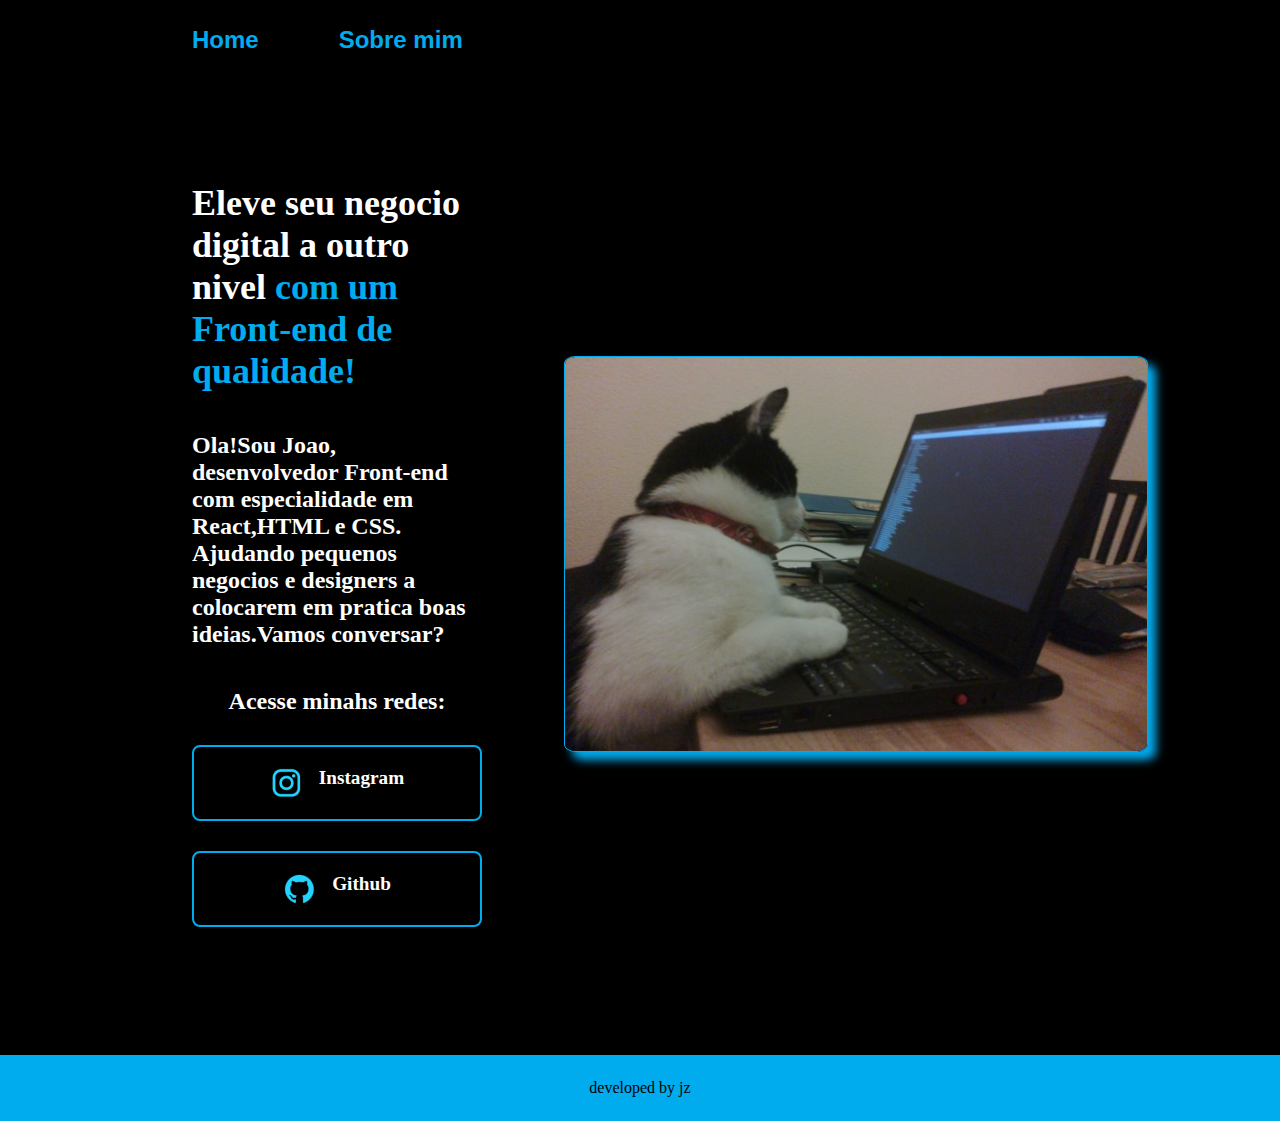
<file: index.html>
<!DOCTYPE html>
<html lang="pt-br">

<head>
    <meta charset="UTF-8">
    <meta http-equiv="X-UA-Compatible" content="IE=edge">
    <meta name="viewport" content="width=device-width, initial-scale=1.0">
    <title>Portifolio</title>
    <link rel="stylesheet" href="styles/style.css">
</head>
    <header class="cabecalho">
        <nav class="cabecalho__menu">
            <a href="index.html" class="cabecalho__menu__link">Home</a>
            <a href="about.html" class="cabecalho__menu__link">Sobre mim</a>
        </nav>
    </header>
    <body>
        <main class="apresentacao">
            <section class="apresentacao__conteudo">
                <h1 class="apresentacao__conteudo__titulo">Eleve seu negocio digital a outro nivel <strong class="titulo-destaque">com um Front-end de
                qualidade!</strong></h1>
                <p class="apresentacao__conteudo__texto">Ola!Sou Joao, desenvolvedor Front-end com especialidade em <strong>React,HTML e CSS.</strong> Ajudando pequenos
                negocios e designers a colocarem em pratica boas ideias.Vamos conversar?</p>
                <div class="apresentacao__botoes">
                    <h2 class="apresentacao__botoes__titulos">Acesse minahs redes:</h2>
                    <a href="https://github.com/jzreis" class="apresentacao__botoes__estilo"><img src="imagens/instagram.png">Instagram</a>
                    <a href="https://github.com/jzreis" class="apresentacao__botoes__estilo"><img src="imagens/github.png">Github</a>
                </div>
            </section>

            <img src="imagens/R.jpg" alt="siuu, doguinho contente" class="foto__perfil">
        </main>
        <footer class="rodape">
            <p>developed by jz</p>
        </footer>
    </body>
</html>
</file>
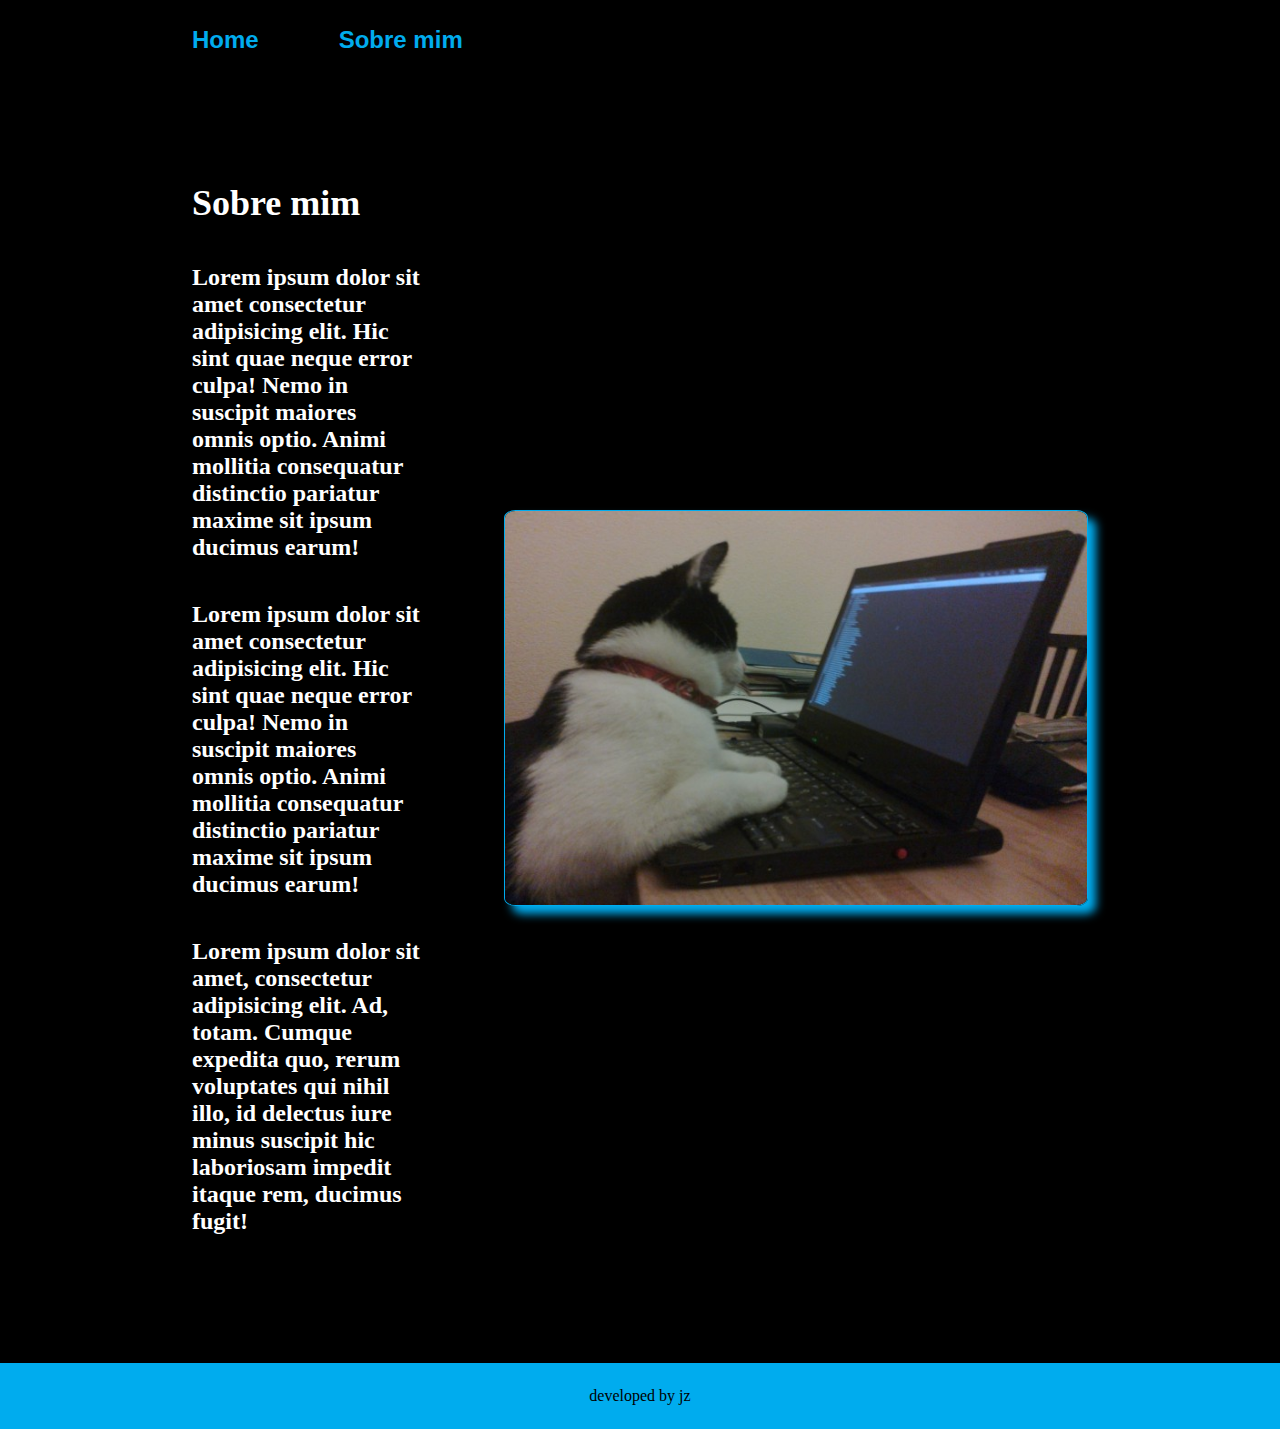
<file: about.html>
<!DOCTYPE html>
<html lang="pt-br">
<head>
    <meta charset="UTF-8">
    <meta http-equiv="X-UA-Compatible" content="IE=edge">
    <meta name="viewport" content="width=device-width, initial-scale=1.0">
    <title>Sobre mim</title>
    <link rel="stylesheet" href="styles/style.css">
</head>
<body>
        <header class="cabecalho">
            <nav class="cabecalho__menu">
                <a href="index.html" class="cabecalho__menu__link">Home</a>
                <a href="about.html" class="cabecalho__menu__link">Sobre mim</a>
            </nav>
        </header>
        <main class="apresentacao">
            <section class="apresentacao__conteudo">
                <h1 class="apresentacao__conteudo__titulo">Sobre mim</h1>
                <p  class="apresentacao__conteudo__texto">Lorem ipsum dolor sit amet consectetur adipisicing elit. Hic sint quae neque error culpa! Nemo in suscipit maiores omnis optio. Animi mollitia consequatur distinctio pariatur maxime sit ipsum ducimus earum!</p>
                <p  class="apresentacao__conteudo__texto">Lorem ipsum dolor sit amet consectetur adipisicing elit. Hic sint quae neque error culpa! Nemo in suscipit maiores omnis optio. Animi mollitia consequatur distinctio pariatur maxime sit ipsum ducimus earum!</p>
                <p  class="apresentacao__conteudo__texto">Lorem ipsum dolor sit amet, consectetur adipisicing elit. Ad, totam. Cumque expedita quo, rerum voluptates qui nihil illo, id delectus iure minus suscipit hic laboriosam impedit itaque rem, ducimus fugit!</p>
            </section>
            <img src="imagens/R.jpg" alt="siuu, doguinho contente" class="foto__perfil">
        </main>
    <footer class="rodape">
            <p>developed by jz</p>
    </footer>
</body>
</html>
</file>
<file: styles/style.css>
*{
    margin: 0;
    padding: 0;
}

:root{
    --cor-1:#00acee;
    --cor-2:#000000;
    --cor-3:#ffffff;
    --cor-4:#212121;

}

body{
    background-color: black;
    box-sizing: border-box;
    color: var(--cor-3);
    width: 100%;
}

.foto__perfil{
    border: solid 1px;
    border-color: var(--cor-1);
    border-radius: 2%;
    box-shadow:var(--cor-1) 8px 8px 10px;
    width: 65%;
}

.foto__perfil:hover{
    box-shadow:var(--cor-1) 12px 12px 14px;
    transition: 1s;
}

.apresentacao__conteudo{
    width: 50%;
    display: flex;
    flex-direction: column;
    gap: 40px;
}

.apresentacao__conteudo__titulo{
    font-size: 2.25rem;
}

.apresentacao__conteudo__texto{
    font-size: 1.5rem;
}

.apresentacao__botoes{
    display: flex;
    flex-direction: column;
    justify-content: space-between;
    align-items: center;
    gap: 30px;
}
.apresentacao__botoes__titulos{
    font-size: 1.5rem;
    font-weight: 600;
}

.apresentacao__botoes__estilo{
    display: flex;
    justify-content: center;
    gap: 16px;
    border: 2px solid var(--cor-1);
    color:var(--cor-3);
    width: 280px;
    font-size: 1.2rem;
    text-align: center;
    border-radius: 8px;
    padding: 20px 3px;
    text-decoration: none;
}

.apresentacao__botoes__estilo:hover{
    background-color: var(--cor-4);
    border: 2px solid var(--cor-3);
}

.titulo-destaque{
    color:var(--cor-1) ;
}

.apresentacao{
    display: flex;
    padding: 10% 15%;
    align-items: center;
    font-weight: 600;
    justify-content: space-between;
    gap: 82px;
}

.rodape{
    background-color: var(--cor-1);
    padding: 24px;
    color:black;
    font-size: 1rem;
    text-align: center;
    bottom: 0;
}

.cabecalho{
    padding: 2% 0 0 15%;
}

.cabecalho__menu{
    display: flex;
    gap: 80px;
}

.cabecalho__menu__link{
    font-family: Arial, Helvetica, sans-serif;
    font-size: 1.5rem;
    font-weight: 600;
    color: var(--cor-1);
    text-decoration: none;
}

@media (max-width: 1200px) {
    .cabecalho{
        padding: 10% 0 0 5%;
    }

    .cabecalho__menu{
        justify-content: center;
    }

    .apresentacao{
            flex-direction: column-reverse;
    }

    .apresentacao__conteudo{
        width: auto;
    }
}
</file>
